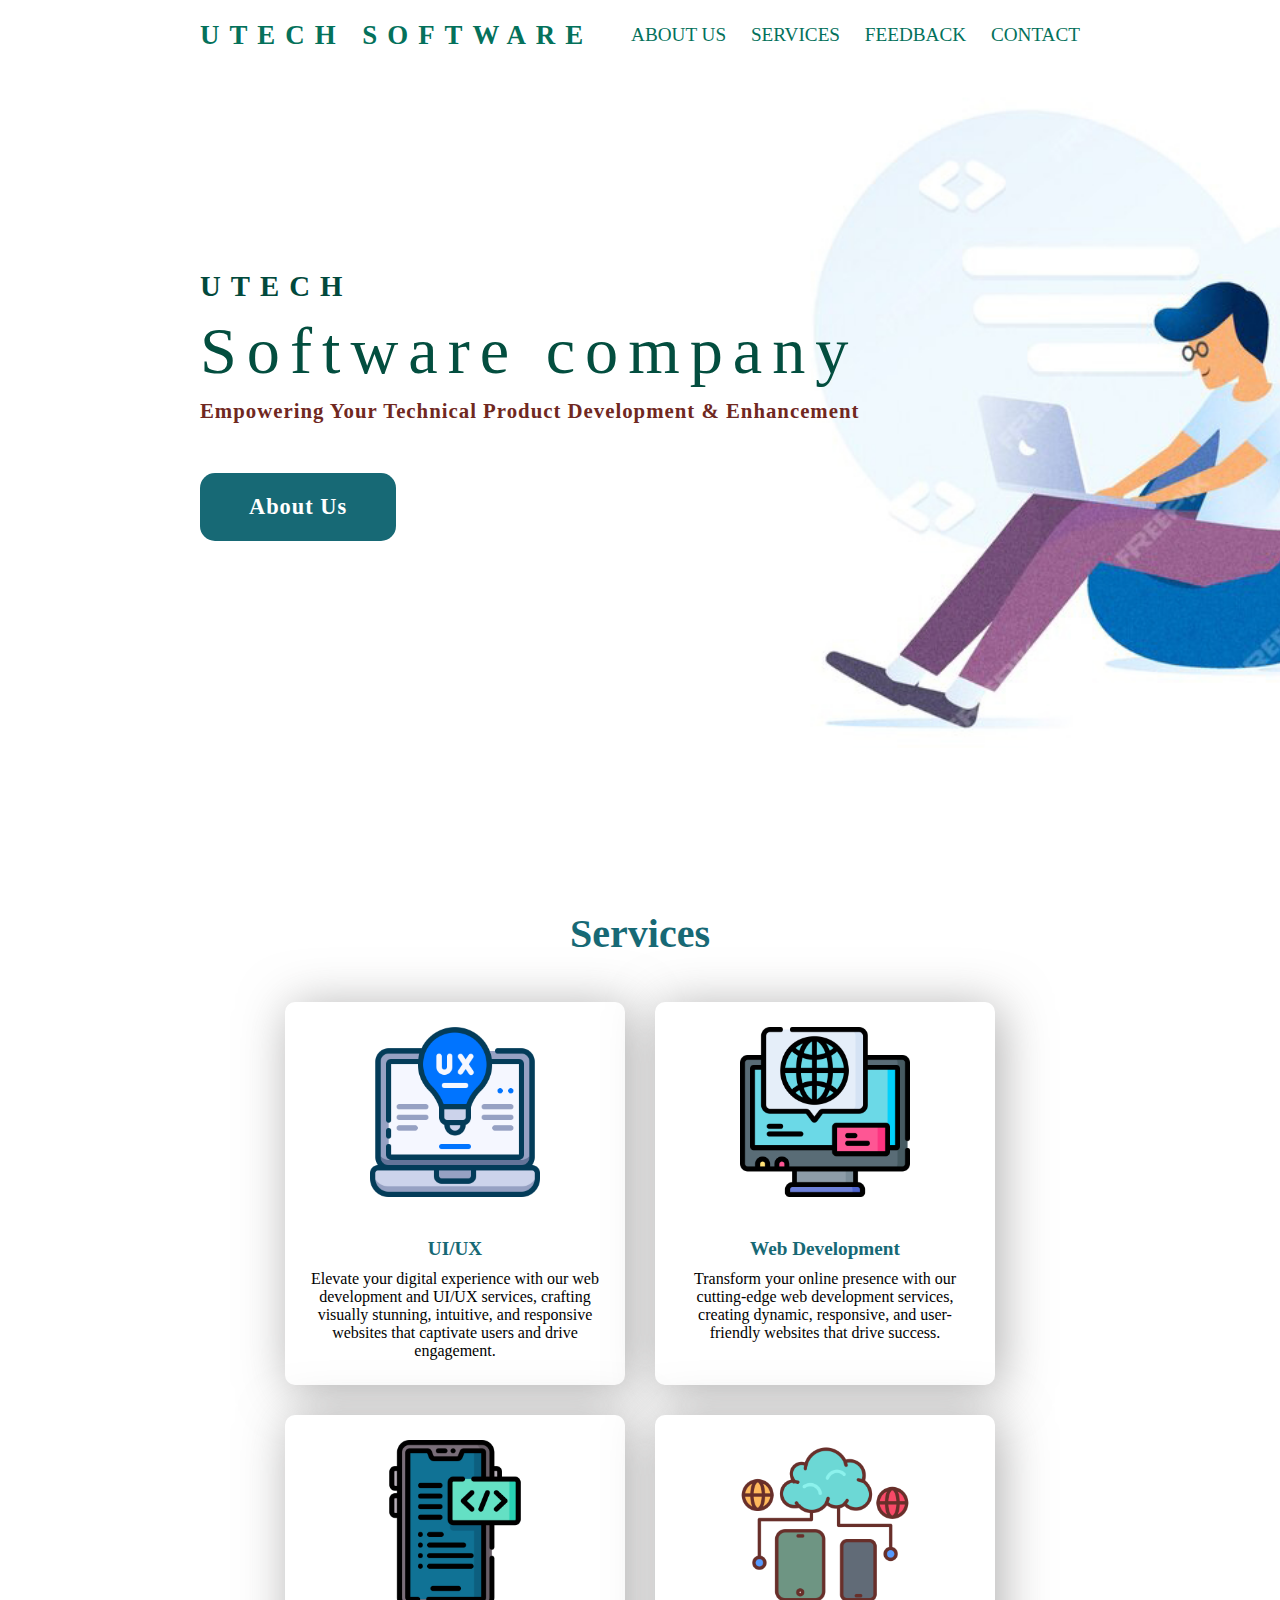
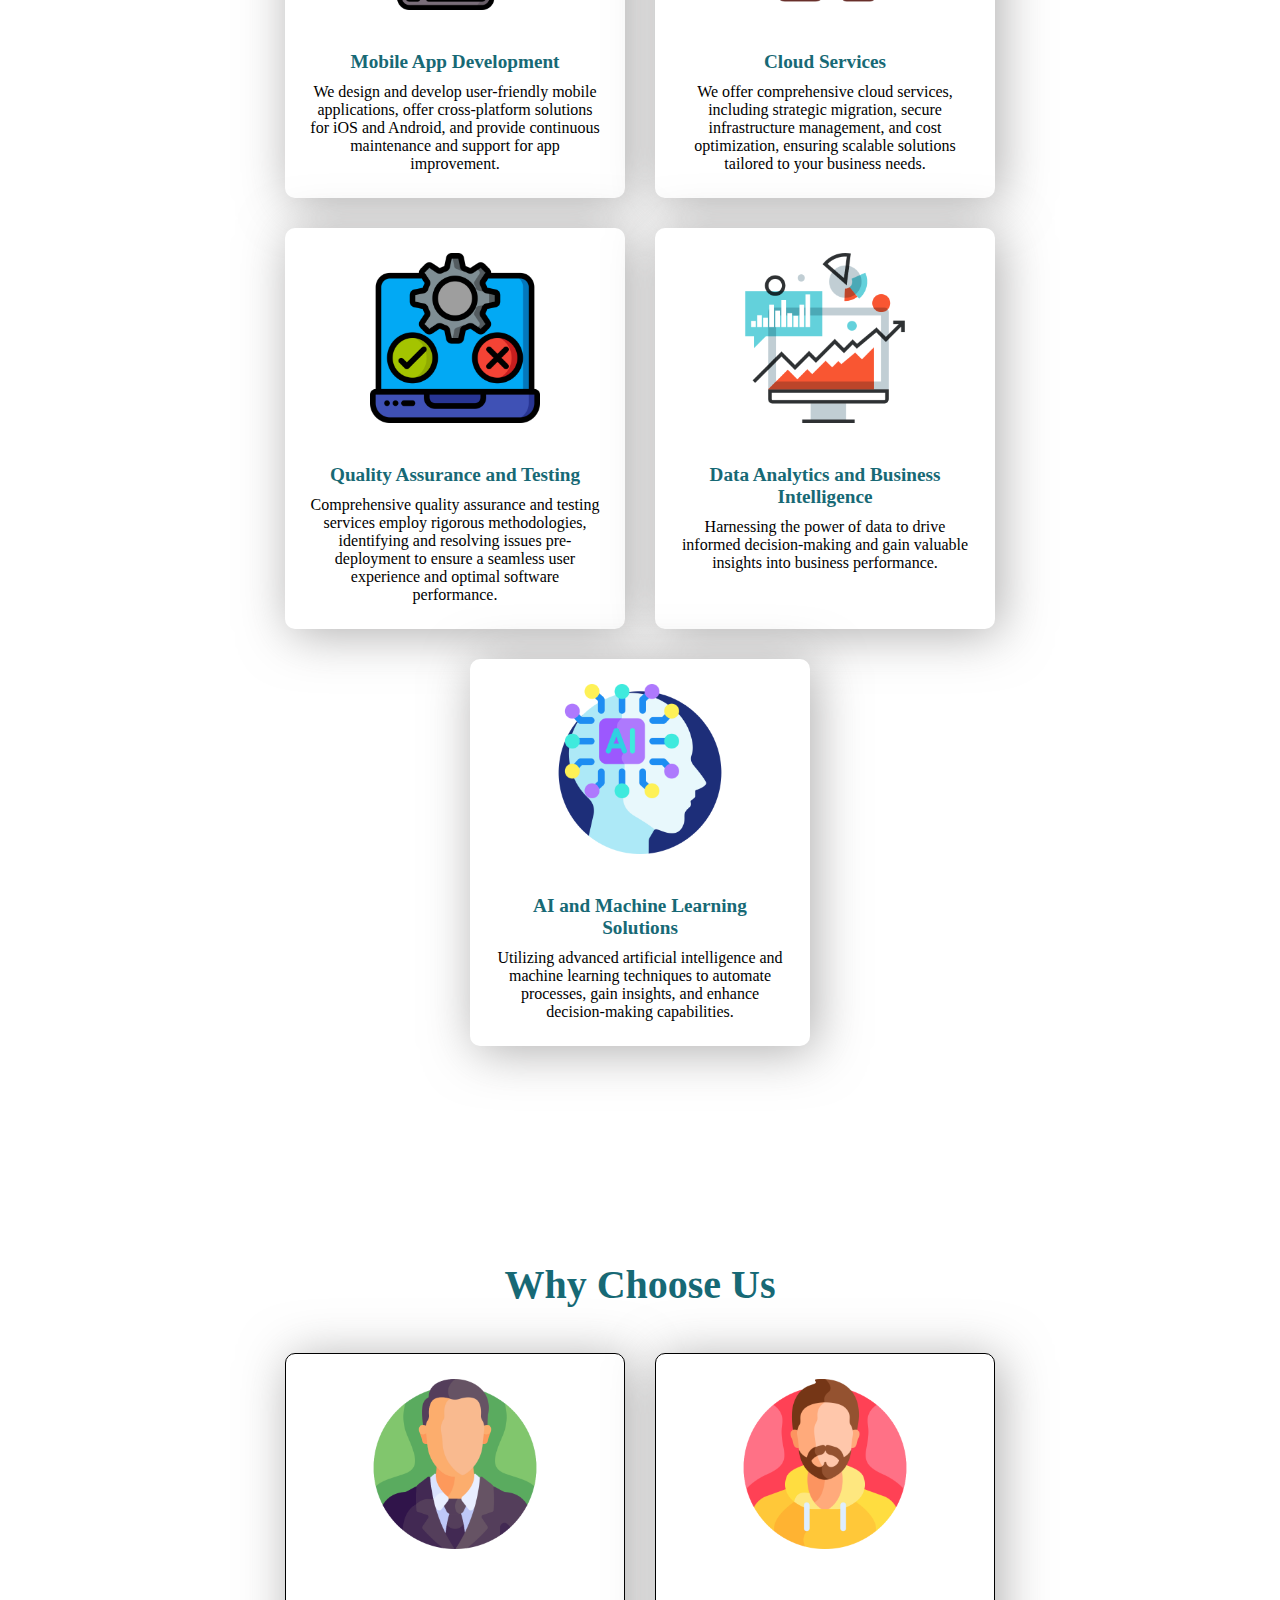
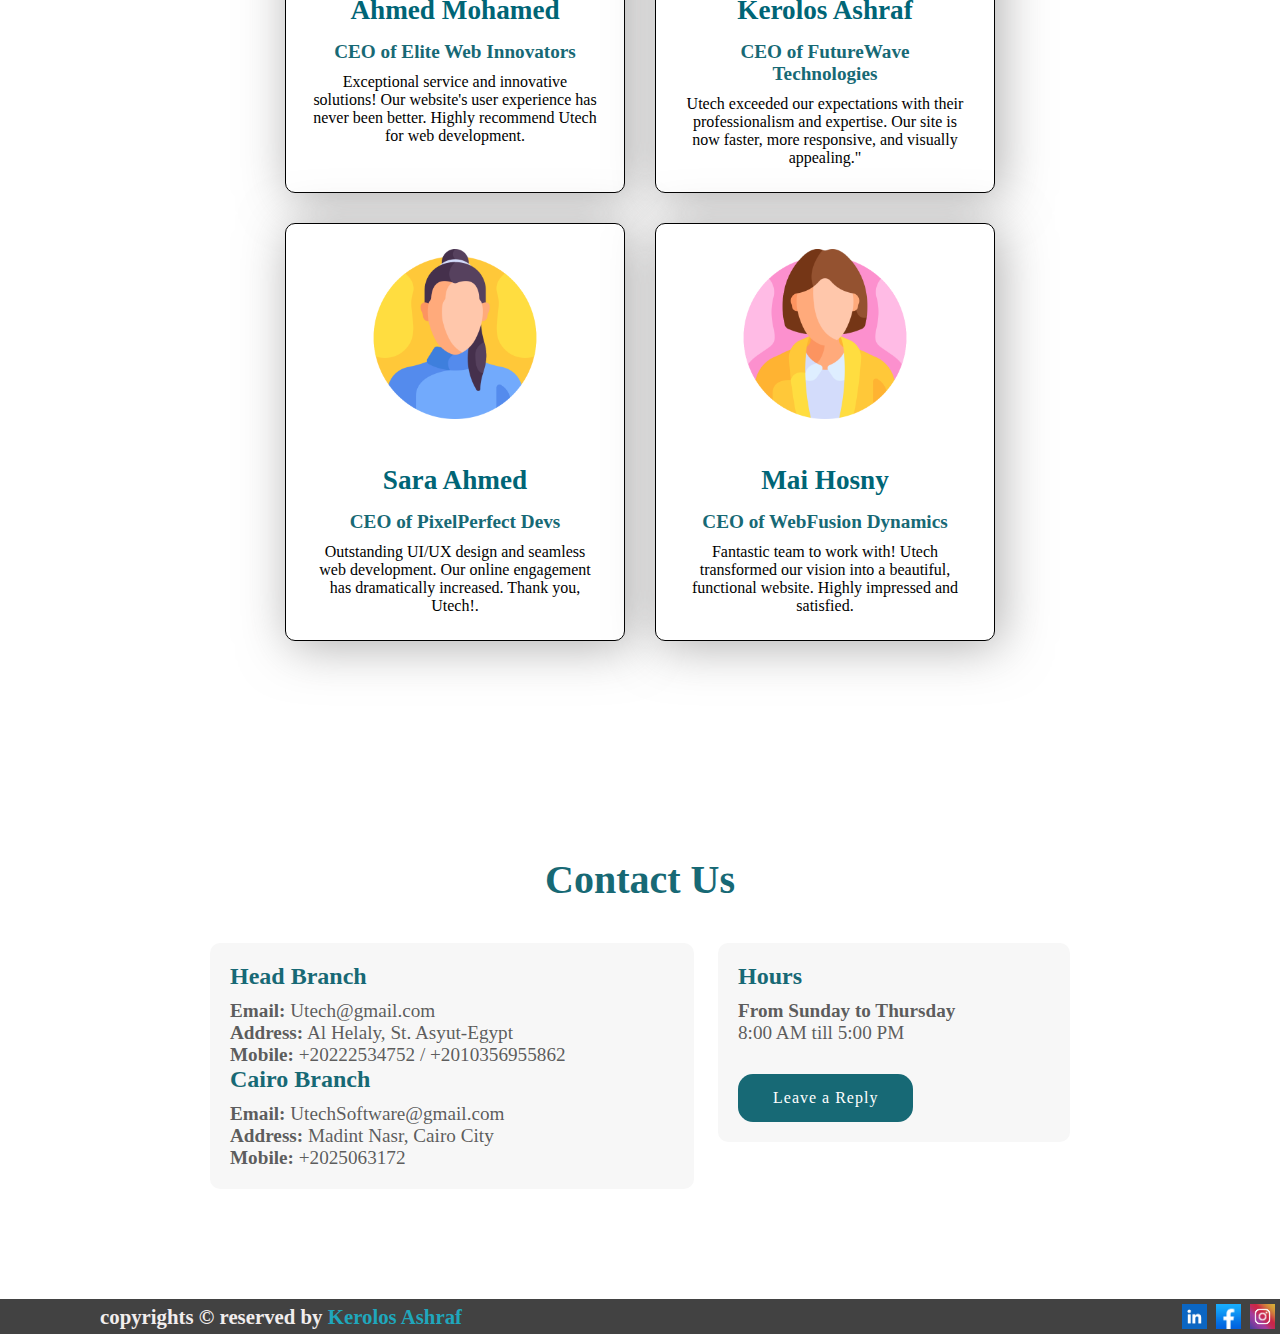
<file: index.html>
<!DOCTYPE html>
<html lang="en">

<head>
    <meta charset="UTF-8">
    <meta http-equiv="X-UA-Compatible" content="IE=edge">
    <meta name="viewport" content="width=device-width, initial-scale=1.0">
    <link href="style.css" rel="stylesheet">
    <link rel="icon" type="image/x-icon" href="images/icon1.png">
    <title>Utech Company</title>
</head>

<body>
    <header>
        <a href="#" class="logo">UTECH Software</a>
        <nav class="Nav">
            <a href="aboutus.html">About us</a>
            <a href="#Services">Services</a>
            <a href="#Feedback">Feedback</a>
            <a href="#Contact">Contact</a>
        </nav>
    </header>

    <section class="Main">
        <div>
            <h2>UTECH<br><span>Software company</span></h2>
            <h3>Empowering Your Technical Product Development & Enhancement</h3>
            <a href="aboutus.html" class="Aboutbtn">About Us</a>
        </div>
    </section>

    <section class="cards" id="Services">
        <h2 class="title">Services</h2>
        <div class="content">
            <div class="card">
                <div class="icon">
                    <img class="imgcards" src="images/uiux.png" width="170" height="170">
                </div>
                <div class="info">
                    <h3>UI/UX</h3>
                    <p>Elevate your digital experience with our web development and UI/UX services, crafting visually
                        stunning, intuitive, and responsive websites that captivate users and drive engagement.</p>
                </div>
            </div>
            <div class="card">
                <div class="icon">
                    <img class="imgcards" src="images/internet-browser.png" alt="">
                </div>
                <div class="info">
                    <h3>Web Development</h3>
                    <p>Transform your online presence with our cutting-edge web development services, creating dynamic,
                        responsive, and user-friendly websites that drive success.</p>
                </div>
            </div>

            <div class="card">
                <div class="icon">
                    <img class="imgcards" src="images/mobile.png">
                </div>
                <div class="info">
                    <h3>Mobile App Development</h3>
                    <p>We design and develop user-friendly mobile applications, offer cross-platform solutions for iOS
                        and Android, and provide continuous maintenance and support for app improvement.</p>
                </div>
            </div>

            <div class="card">
                <div class="icon">
                    <img class="imgcards" src="images/cloud.png">
                </div>
                <div class="info">
                    <h3>Cloud Services

                    </h3>
                    <p>We offer comprehensive cloud services, including strategic migration, secure infrastructure
                        management, and cost optimization, ensuring scalable solutions tailored to your business needs.
                    </p>
                </div>
            </div>
            <div class="card">
                <div class="icon">
                    <img class="imgcards" src="images/qa.png">
                </div>
                <div class="info">
                    <h3>Quality Assurance and Testing</h3>
                    <p>Comprehensive quality assurance and testing services employ rigorous methodologies, identifying
                        and resolving issues pre-deployment to ensure a seamless user experience and optimal software
                        performance.</p>
                </div>
            </div>


            <div class="card">
                <div class="icon">
                    <img class="imgcards" src="images/analytics.png" width="170" height="170">
                </div>
                <div class="info">
                    <h3>Data Analytics and Business Intelligence</h3>
                    <p>Harnessing the power of data to drive informed decision-making and gain valuable insights into
                        business performance.</p>
                </div>
            </div>

            <div class="card">
                <div class="icon">
                    <img class="imgcards" src="images/ai.png" alt="">
                </div>
                <div class="info">
                    <h3>AI and Machine Learning Solutions</h3>
                    <p>Utilizing advanced artificial intelligence and machine learning techniques to automate processes,
                        gain insights, and enhance decision-making capabilities.</p>
                </div>
            </div>
        </div>
    </section>

    <section class="cards" id="Feedback">
        <h2 class="title">Why Choose Us</h2>
        <div class="content">
            <div class="card" style="border: 1px solid black;">
                <div class="icon">
                    <img class="imgcards" src="images/man.png" alt="">
                </div>
                <div class="info">
                    <h2><strong>Ahmed Mohamed</strong></h2>
                    <h3><strong>CEO of Elite Web Innovators</strong></h3>
                    <p>Exceptional service and innovative solutions! Our website's user experience has never been
                        better. Highly recommend Utech for web development.</p>
                </div>
            </div>

            <div class="card" style="border: 1px solid black;">
                <div class="icon">
                    <img class="imgcards" src="images/person1.png" alt="">
                </div>
                <div class="info">
                    <h2><strong>Kerolos Ashraf</strong></h2>
                    <h3><strong>CEO of FutureWave Technologies</strong></h3>
                    <p>Utech exceeded our expectations with their professionalism and expertise. Our site is now faster,
                        more responsive, and visually appealing."</p>
                </div>
            </div>

            <div class="card" style="border: 1px solid black;">
                <div class="icon">
                    <img class="imgcards" src="images/woman1.png" alt="">
                </div>
                <div class="info">
                    <h2><strong>Sara Ahmed</strong></h2>
                    <h3><strong>CEO of PixelPerfect Devs</strong></h3>
                    <p>Outstanding UI/UX design and seamless web development. Our online engagement has dramatically
                        increased. Thank you, Utech!.</p>
                </div>
            </div>

            <div class="card" style="border: 1px solid black;">
                <div class="icon">
                    <img class="imgcards" src="images/woman.png" alt="">
                </div>
                <div class="info">
                    <h2><strong>Mai Hosny</strong></h2>
                    <h3><strong>CEO of WebFusion Dynamics</strong></h3>
                    <p>Fantastic team to work with! Utech transformed our vision into a beautiful,
                        functional website. Highly impressed and satisfied.</p>
                </div>
            </div>
        </div>
    </section>

    <section class="contact" id="Contact">
        <h2 class="title">Contact Us</h2>
        <div class="contact-container">
            <div class="contactdetails">
                <div class="branch">
                    <h3>Head Branch</h3>
                    <p><strong>Email:</strong> Utech@gmail.com</p>
                    <p><strong>Address:</strong> Al Helaly, St. Asyut-Egypt</p>
                    <p><strong>Mobile:</strong> +20222534752 / +2010356955862</p>
                </div>
                <div class="branch">
                    <h3>Cairo Branch</h3>
                    <p><strong>Email:</strong> UtechSoftware@gmail.com</p>
                    <p><strong>Address:</strong> Madint Nasr, Cairo City</p>
                    <p><strong>Mobile:</strong> +2025063172</p>
                </div>
            </div>
            <div class="contacthours">
                <h3>Hours</h3>
                <p><strong>From Sunday to Thursday</strong></p>
                <p>8:00 AM till 5:00 PM</p>
                <a href="Contact.html" class="contactbtn">Leave a Reply</a>
            </div>
        </div>
    </section>


    <footer class="footer">
        <p class="footer-title">copyrights &copy; reserved by <span>Kerolos Ashraf</span></p>
        <div class="social-icons">
            <a href="https://www.linkedin.com/"><img src="images/channels4_profile.jpg"></a>
            <a href="https://www.facebook.com/"><img
                    src="images/apps.37935.9007199266245907.b029bd80-381a-4869-854f-bac6f359c5c9.png"></a>
            <a href="https://www.instagram.com/"><img src="images/images.jpg"></a>
        </div>
    </footer>
</body>

</html>
</file>
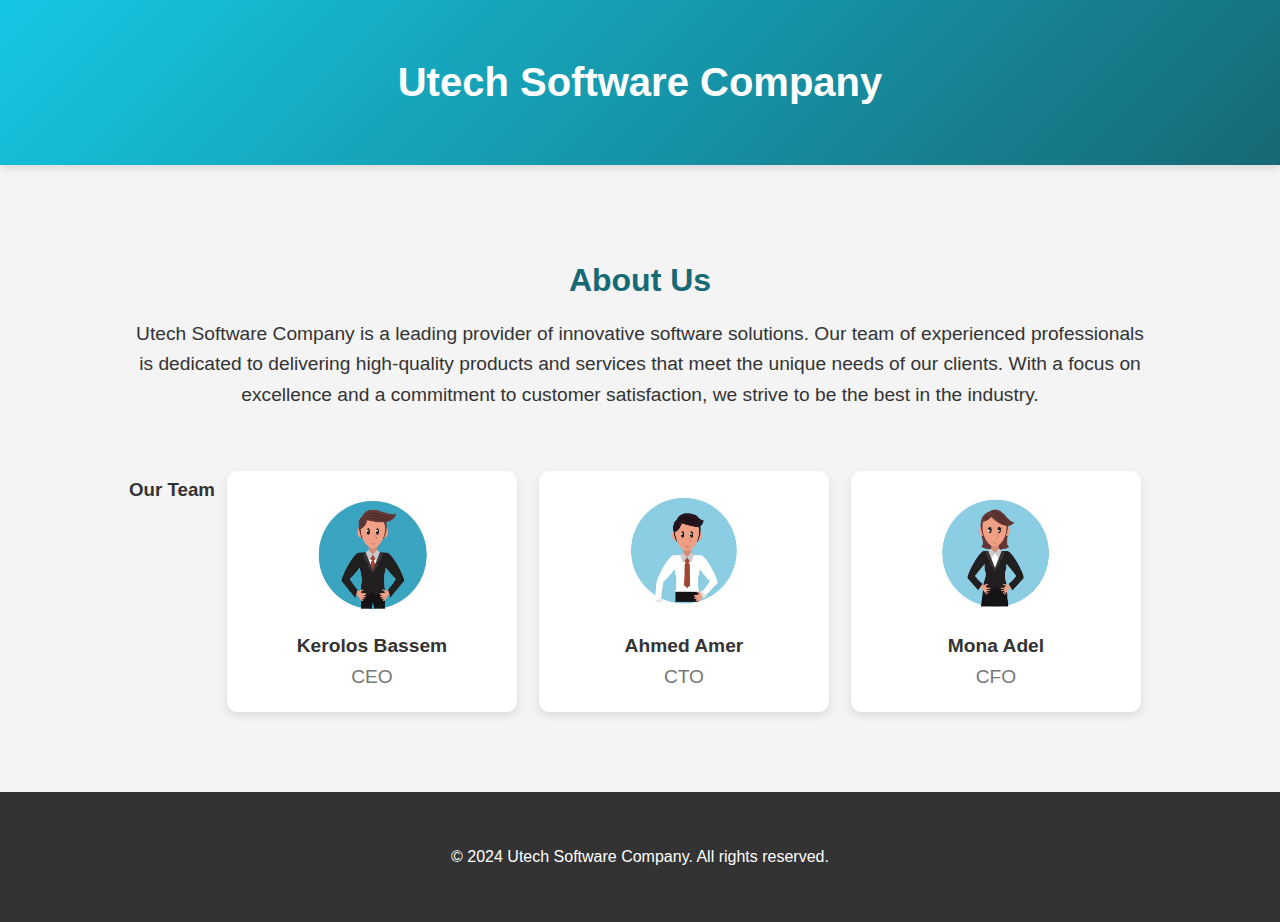
<file: aboutus.html>
<!DOCTYPE html>
<html lang="en">
<head>
    <meta charset="UTF-8">
    <meta name="viewport" content="width=device-width, initial-scale=1.0">
    <title>About Us - Utech Software Company</title>
    <link rel="icon" type="image/x-icon" href="images/icon1.png">
    <link rel="stylesheet" href="about.css">
</head>
<body>
    <header class="header">
        <div class="container">
            <h1 class="logo">Utech Software Company</h1>
        </div>
    </header>
    <section class="about-section">
        <div class="container">
            <h2>About Us</h2>
            <p>Utech Software Company is a leading provider of innovative software solutions. Our team of experienced professionals is dedicated to delivering high-quality products and services that meet the unique needs of our clients. With a focus on excellence and a commitment to customer satisfaction, we strive to be the best in the industry.</p>
            <div class="team">
                <h3>Our Team</h3>
                <div class="team-member">
                    <img src="images\CEO.jpg" alt="CEO" class="team-photo">
                    <h4>Kerolos Bassem</h4>
                    <p>CEO</p>
                </div>
                <div class="team-member">
                    <img src="images\CTO.jpg" alt="CTO" class="team-photo">
                    <h4>Ahmed Amer</h4>
                    <p>CTO</p>
                </div>
                <div class="team-member">
                    <img src="images\CFO.jpg" alt="CFO" class="team-photo">
                    <h4>Mona Adel</h4>
                    <p>CFO</p>
                </div>
            </div>
        </div>
    </section>
    <footer class="footer">
        <div class="container">
            <p>&copy; 2024 Utech Software Company. All rights reserved.</p>
        </div>
    </footer>
</body>
</html>
</file>
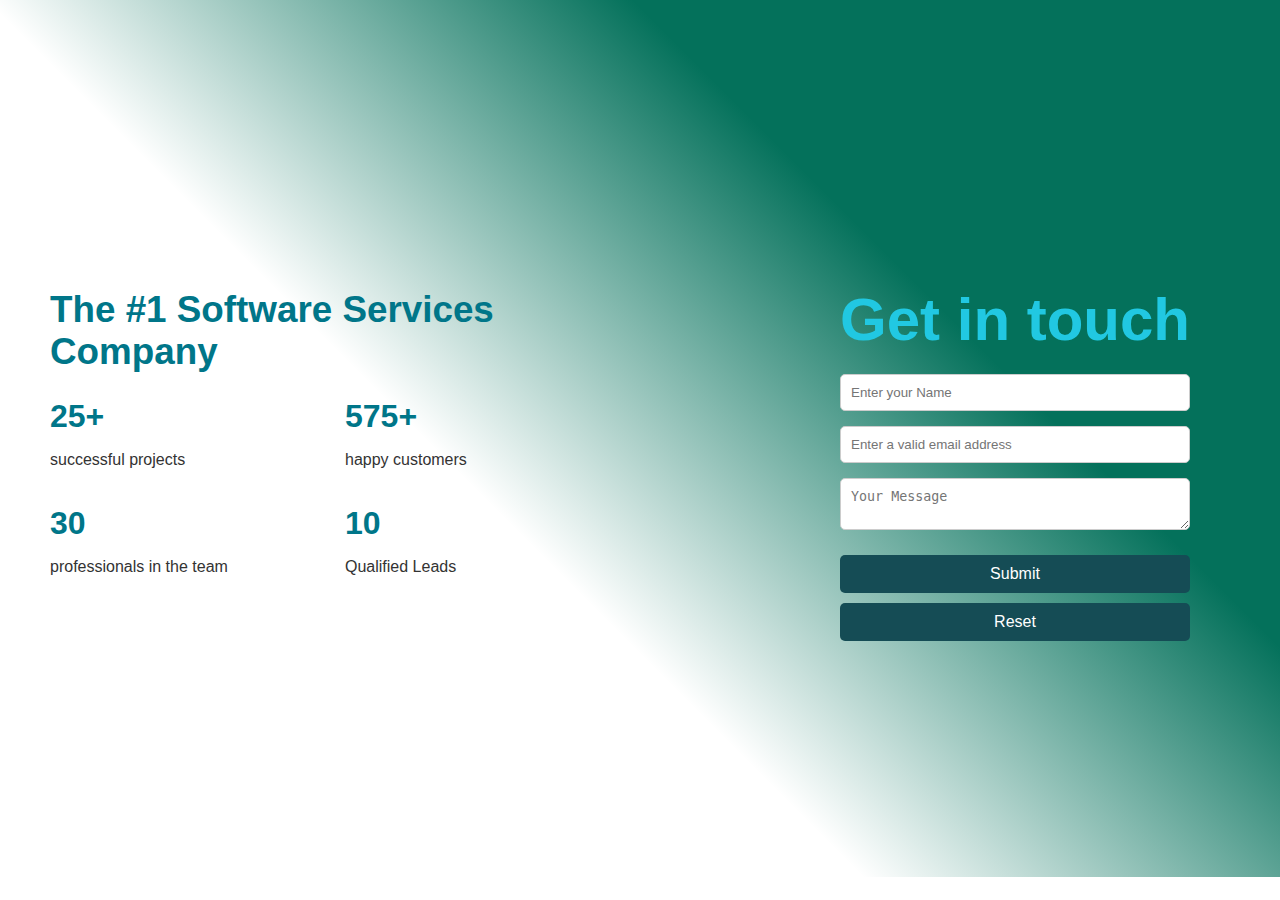
<file: Contact.html>
<!DOCTYPE html>
<html lang="en">
<head>
    <meta charset="UTF-8">
    <meta name="viewport" content="width=device-width, initial-scale=1.0">
    <title>Contact</title>
    <link rel="icon" type="image/x-icon" href="images/icon1.png">
    <link rel="stylesheet" href="stylescontact.css">
</head>
<body>
    <div class="container">
        <div class="content">
            <h1>The #1 Software Services Company</h1>
            <div class="stats">
                <div class="stat">
                    <h2>25+</h2>
                    <p>successful projects
                    </p>
                </div>
                <div class="stat">
                    <h2>575+</h2>
                    <p>happy customers
                    </p>
                </div>
                <div class="stat">
                    <h2>30</h2>
                    <p>professionals in the team</p>
                </div>
                <div class="stat">
                    <h2>10</h2>
                    <p>Qualified Leads</p>
                </div>
            </div>
        </div>
        <div class="form-container">
            
            <h2>Get in touch</h2>
            <form id="contactForm" action="Thankyou.html">
                
                <input type="text" placeholder="Enter your Name">
                <input type="email" placeholder="Enter a valid email address">
                <textarea placeholder="Your Message"></textarea>
                <button type="submit">Submit</button>
                <button type="reset">Reset</button>
            </form>
        </div>
    </div>
</body>
</html>
</file>
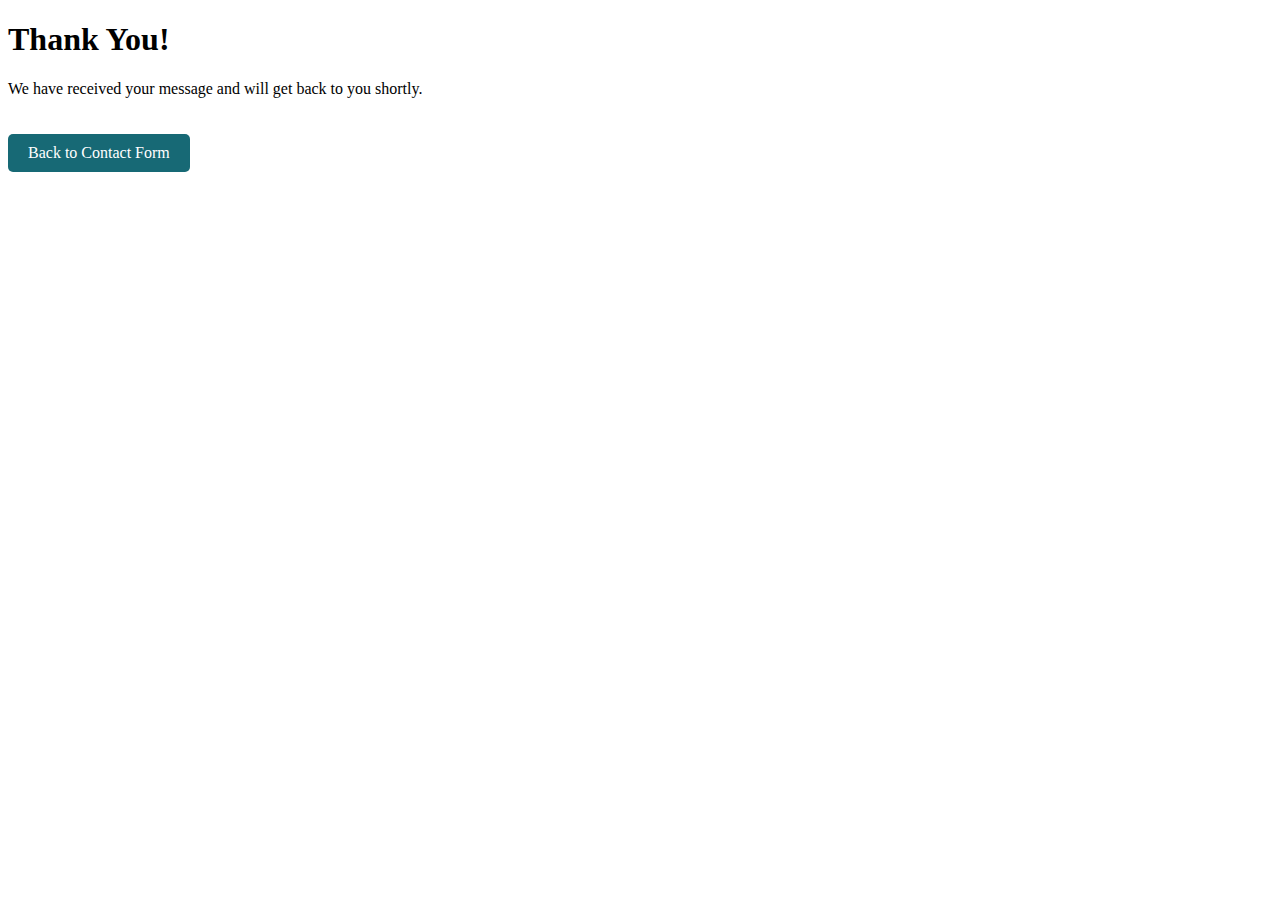
<file: Thankyou.html>
<!DOCTYPE html>
<html lang="en">
<head>
    <meta charset="UTF-8">
    <meta name="viewport" content="width=device-width, initial-scale=1.0">
    <link rel="icon" type="image/x-icon" href="images\icon1.png">

    <title>Thank You - Utech</title>
    <link rel="stylesheet" href="thankyoustyle.css">
</head>
<body>
    <div class="container">
        <h1>Thank You!</h1>
        <p>We have received your message and will get back to you shortly.</p>
        <a href="Contact.html" class="button">Back to Contact Form</a>
    </div>
    
</body>
</html>
</file>
<file: style.css>
* {
    margin: 0;
    padding: 0;
    box-sizing: border-box;
    scroll-behavior: smooth;
}

header {
    background-color: rgb(255, 255, 255);
    width: 100%;
    position: fixed;
    display: flex;
    justify-content: space-between;
    align-items: center;
    padding: 10px 200px;
    z-index: 999;
    height: 70px;
    text-transform: uppercase;
    font-weight: 500;
    font-size: 1.2em;
    /* relative deault size  */
}

.logo {
    text-decoration: none;
    color: #04715b;
    text-transform: uppercase;
    font-weight: 700;
    font-size: 1.4em;
    letter-spacing: 10px;
    /* relative deault size  */
}

.Nav a {
    color: #04715b;
    text-decoration: none;
    font-size: 1.0em;
    font-weight: 400;
    padding-left: 20px;
}

.Nav a:hover {
    color: #21c8e2;
}

section {
    padding: 100px 200px;
}

.Main {
    width: 100%;
    min-height: 90vh;
    /*viewport to display fullscreen */
    display: flex;
    align-items: center;
    background-image: url(/images/background.jpg);
    background-size: cover;
    background-position: center;

}

.Main h2 {
    color: #01493c;
    font-size: 1.8em;
    font-weight: 2000;
    letter-spacing: 10px;
}

.Main h2 span {
    display: inline-block;
    margin-top: 10px;
    color: #034e3f;
    font-size: 2.3em;
    font-weight: 400;
}

.Main h3 {
    color: #70281f;
    font-size: 1.3em;
    font-weight: 700;
    letter-spacing: 1px;
    margin-top: 10px;
    margin-bottom: 10px;
}

.Aboutbtn {
    background-color: #176975;
    color: white;
    text-decoration: none;
    font-size: 1.4em;
    font-weight: 600;
    display: inline-block;
    padding: 0.9375em 2.1875em;
    border-radius: 15px;
    margin-top: 40px;
    transition: 0.9s ease;
    letter-spacing: 1px
}

.Aboutbtn:hover {
    background-color: #022c32;
    transform: scale(1.1);
}

.title {
    font-size: 2.5em;
    color: #176975;
    display: flex;
    justify-content: center;
    font-weight: 800;
    margin-bottom: 30px;
}

.content {
    display: flex;
    justify-content: center;
    flex-direction: row;
    flex-wrap: wrap;
}


.card {
    background-color: white;
    max-width: 21.25em;
    box-shadow: 5px 5px 50px rgba(126, 124, 124, 0.628);
    border-radius: 10px;
    padding: 25px;
    margin: 15px;
    transition: transform 0.9s ease;
}

.card:hover {
    background-color: #898a8a6d;
    transform: scale(1.1);
}

.icon {
    font-size: 8em;
    text-align: center;
}

.info {
    text-align: center;
}

.info h3 {
    color: #176975;
    font-size: 1.2em;
    font-weight: 700;
    margin: 10px;
}

.imgcards {
    width: 100%;
    max-width: 170px;
    height: auto;
}

.info h2 {
    color: #006576;
    font-size: 1.7em;
    font-weight: 700;
    margin: 15px;
}


.contactinfo {
    font-size: 1.5em;
    color: #176975;
    font-weight: inherit;
    width: 100%;
    text-align: center;

}


.contactbtn:hover {
    background-color: #022c32;

}

.contactbtn {
    background-color: #176975;
    color: white;
    text-decoration: none;
    font-weight: 400;
    display: inline-block;
    padding: 0.9375em 2.1875em;
    margin-top: 30px;
    border-radius: 15px;
    transition: 0.7s ease;
    letter-spacing: 1px
}


.contact-container {
    display: flex;
    justify-content: space-between;
    align-items: flex-start;
    flex-wrap: wrap;
}

.contactdetails {
    width: 55%;
    background-color: #f7f7f7;
    padding: 20px;
    border-radius: 10px;
    box-shadow: 10px rgba(0, 0, 0);
    margin: 10px;
}

.contacthours {
    width: 40%;
    background-color: #f7f7f7;
    padding: 20px;
    border-radius: 10px;
    box-shadow: 10px rgba(0, 0, 0);
    margin: 10px;
}

.contactdetails:hover,
.contacthours:hover {
    background-color: #e0dddd;
}

.branch h3 {
    font-size: 1.5em;
    color: #176975;
    margin-bottom: 10px;
}

.branch p {
    font-size: 1.2em;
    color: rgba(51, 51, 51, 0.804);
}


.contacthours h3 {
    font-size: 1.5em;
    color: #176975;
    margin-bottom: 10px;
}

.contacthours p {
    font-size: 1.2em;
    color: rgba(51, 51, 51, 0.804);
}

.contactbtn {
    background-color: #176975;
    color: white;
    text-decoration: none;
    font-weight: 400;
    padding: 0.9375em 2.1875em;
    margin-top: 30px;
    border-radius: 15px;
    transition: 0.7s ease;
    letter-spacing: 1px;
}

.contactbtn:hover {
    background-color: #022c32;
}


.footer {
    background-color: rgba(0, 0, 0, 0.74);
    color: #f1eded;
    display: flex;
    justify-content: space-between;
    width: 100%;
    height: 35px;

}

.footer-title {
    font-size: 1.3em;
    font-weight: 600;
    margin: 6px 100px;
}

.footer-title span {
    color: #1fa7bc;
}

.footer .social-icons img {
    width: 30px;
    padding: 5px 5px 0 0;
}
/* Default styles (for larger screens) */
header {
    padding: 10px 200px;
}

section {
    padding: 100px 200px;
}

.Main {
    min-height: 90vh;
}

.contact-container {
    display: flex;
    justify-content: space-between;
}

.contactdetails {
    width: 55%;
    margin: 10px;
}

.contacthours {
    width: 40%;
    margin: 10px;
}

/* Media query for tablets */
@media (max-width: 1024px) {
    header {
        padding: 10px 100px;
    }

    section {
        padding: 80px 100px;
    }

    .Main {
        min-height: 70vh;
    }

    .contact-container {
        flex-direction: column;
        align-items: center;
    }

    .contactdetails,
    .contacthours {
        width: 100%;
        margin: 10px 0;
    }
}

/* Media query for mobile devices */
@media (max-width: 600px) {
    header {
        padding: 10px 20px;
    }

    section {
        padding: 60px 20px;
    }

    .Main {
        min-height: 50vh;
        padding: 50px 20px;
        text-align: center;
    }

    .Main h2 {
        font-size: 2em;
        letter-spacing: 5px;
    }

    .Main h2 span {
        font-size: 1.5em;
    }

    .Main h3 {
        font-size: 1em;
    }

    .Aboutbtn {
        font-size: 1em;
        padding: 10px 20px;
        margin-top: 30px;
    }

    .content {
        flex-direction: column;
        align-items: center;
    }

    .card {
        width: 100%;
        max-width: 100%;
        margin: 15px 0;
    }

    .icon {
        font-size: 5em;
    }

    .info h3 {
        font-size: 1em;
        margin: 5px;
    }

    .imgcards {
        width: 100%;
        max-width: 150px;
        height: auto;
    }

    .contact-container {
        flex-direction: column;
    }

    .contactdetails,
    .contacthours {
        width: 100%;
        margin: 10px 0;
        padding: 10px;
    }

    .footer-title {
        margin: 6px 20px;
        font-size: 0.8em;
    }

    .footer .social-icons img {
        width: 25px;
        padding: 5px;
    }
}
</file>
<file: about.css>
body {
    font-family: 'Arial', sans-serif;
    margin: 0;
    padding: 0;
    box-sizing: border-box;
    color: #333;
    background-color: #f4f4f4;
}

.container {
    width: 80%;
    margin: 0 auto;
    padding: 20px;
}

.header {
    background: linear-gradient(135deg, #15c7e3, #176975);
    color: white;
    padding: 40px 0;
    text-align: center;
    box-shadow: 0 4px 8px rgba(0, 0, 0, 0.1);
}

.logo {
    font-size: 2.5em;
    margin: 0;
    font-weight: bold;
}

.about-section {
    padding: 50px 0;
}

.about-section h2 {
    text-align: center;
    margin-bottom: 20px;
    font-size: 2em;
    color: #176975;
}

.about-section p {
    text-align: center;
    margin-bottom: 50px;
    line-height: 1.6;
    font-size: 1.2em;
}

.team {
    display: flex;
    justify-content: space-around;
    flex-wrap: wrap;
}

.team-member {
    background: white;
    padding: 20px;
    margin: 10px;
    text-align: center;
    border-radius: 10px;
    box-shadow: 0 4px 8px rgba(0, 0, 0, 0.1);
    width: 250px;
    transition: 0.3s ease;
}

.team-member:hover {
    box-shadow: 0 8px 16px rgba(0, 0, 0, 0.2);
}

.team-photo {
    border-radius: 50%;
    width: 120px;
    height: 120px;
    object-fit: cover;
    margin-bottom: 10px;
}

.team h4 {
    margin: 10px 0 5px;
    font-size: 1.2em;
    color: #333;
}

.team p {
    margin: 0;
    color: #777;
}

.footer {
    background-color: #333;
    color: white;
    text-align: center;
    padding: 20px 0;
    position: relative;
    width: 100%;
}
</file>
<file: stylescontact.css>
body {
    margin: 0;
    padding: 0;
    font-family: Arial, sans-serif;
}

.container {
    display: flex;
    justify-content: space-between;
    align-items: center;
    padding: 50px ;
    background: linear-gradient(45deg, transparent 40%, #04715b 70%);
    height: 86.3vh;
}

.content {
    max-width: 50%;
}

.content h1 {
    color: #007689;
    font-size: 2.3em;
}

.stats {
    display: flex;
    flex-wrap: wrap;
}

.stat {
    flex: 1 1 50%;
    margin-bottom: 20px;
}

.stat h2 {
    color: #007689;
    font-size: 2em;
    margin: 0;
}

.stat p {
    font-size: 1em;
    color: #333;
}

.form-container {
    padding: 40px;
    border-radius: 15px;
    max-width: 40%;
    font-size: 2.5em;
}

.form-container h2 {
    color: #21c8e2;
    margin-bottom: 20px;
}

form {
    display: flex;
    flex-direction: column;
}

input, textarea {
    padding: 10px;
    margin-bottom: 15px;
    border: 1px solid #ccc;
    border-radius: 5px;
}

button {
    padding: 10px;
    border: none;
    border-radius: 5px;
    background-color: #154c55;
    color: white;
    font-size: 16px;
    margin-top: 10px;
    
}

button:hover {
    background-color: #21c8e2   ;

}
</file>
<file: thankyoustyle.css>
a.button {
    display: inline-block;
    padding: 10px 20px;
    margin-top: 20px;
    border-radius: 5px;
    background-color: #176975;
    color: white;
    text-decoration: none;
    font-size: 16px;
    transition: background-color 0.3s;
}

a.button:hover {
    background-color: #176975c9;
}
</file>
